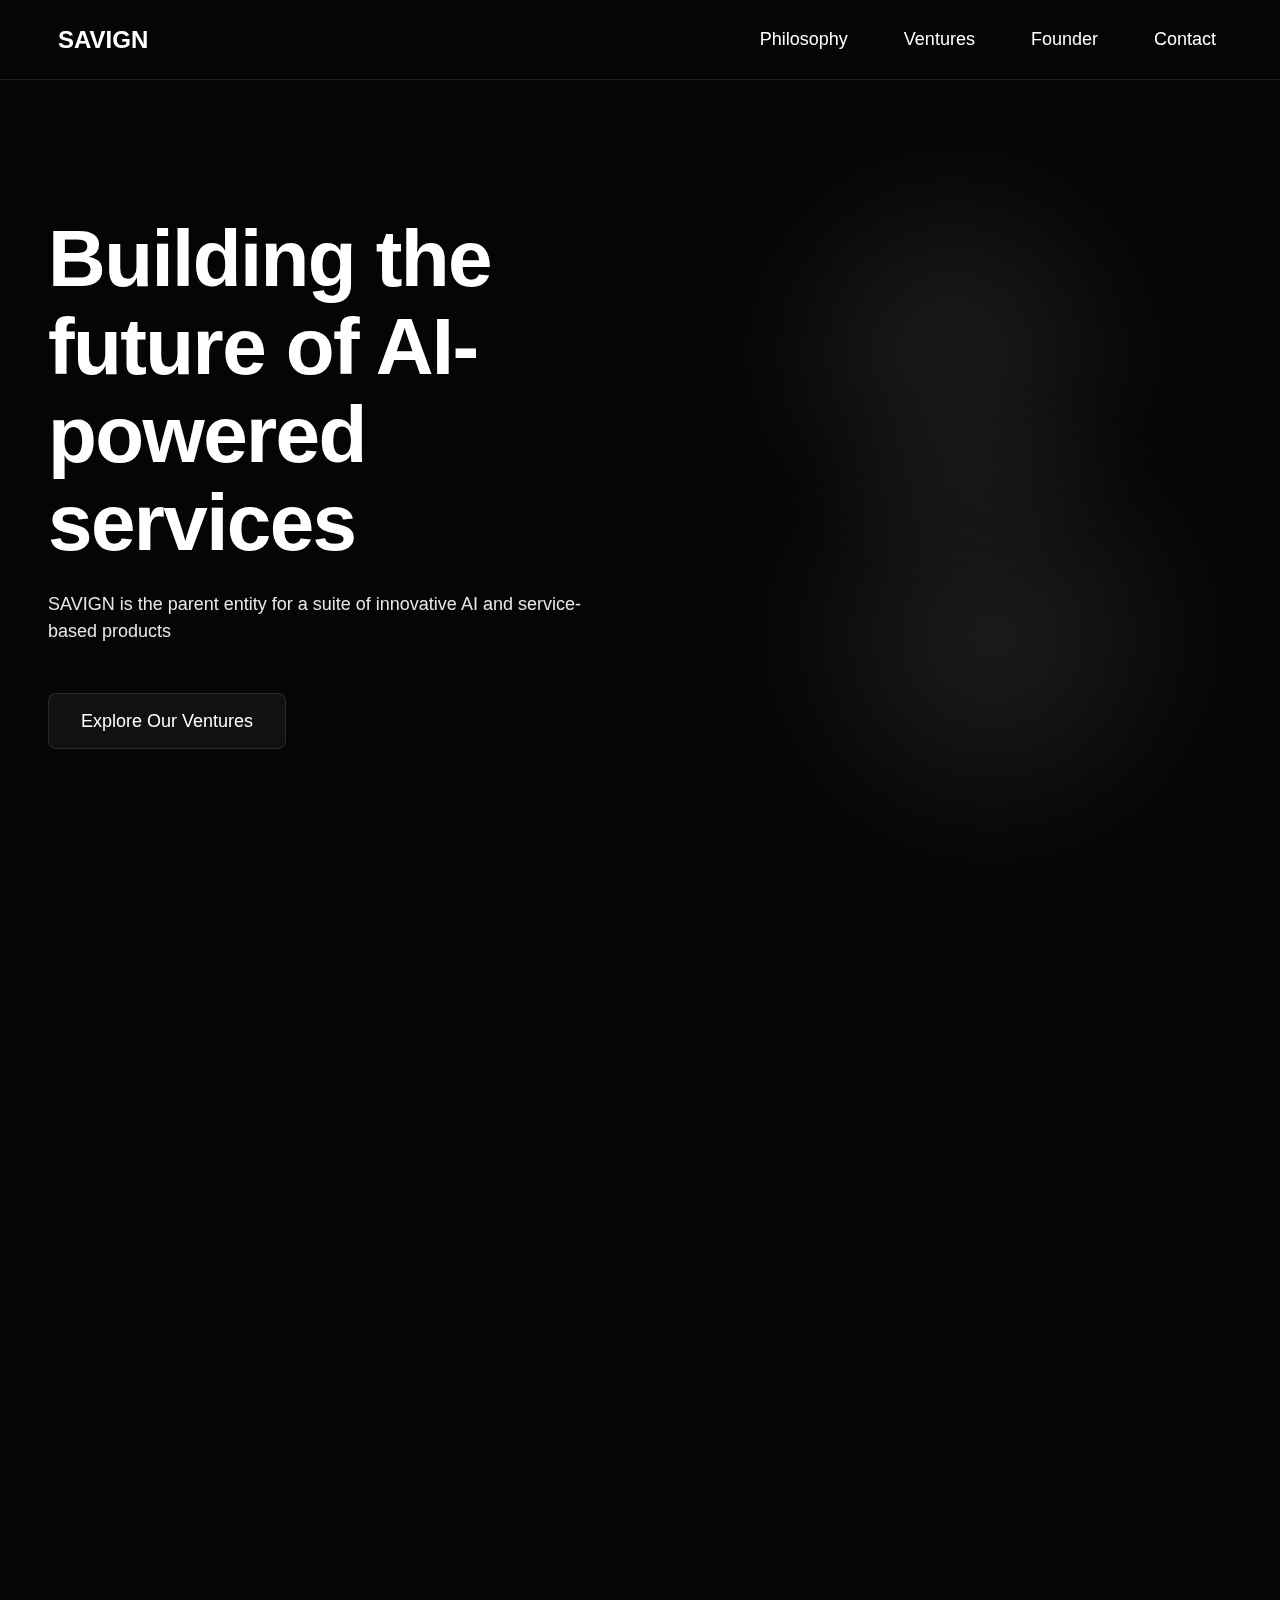
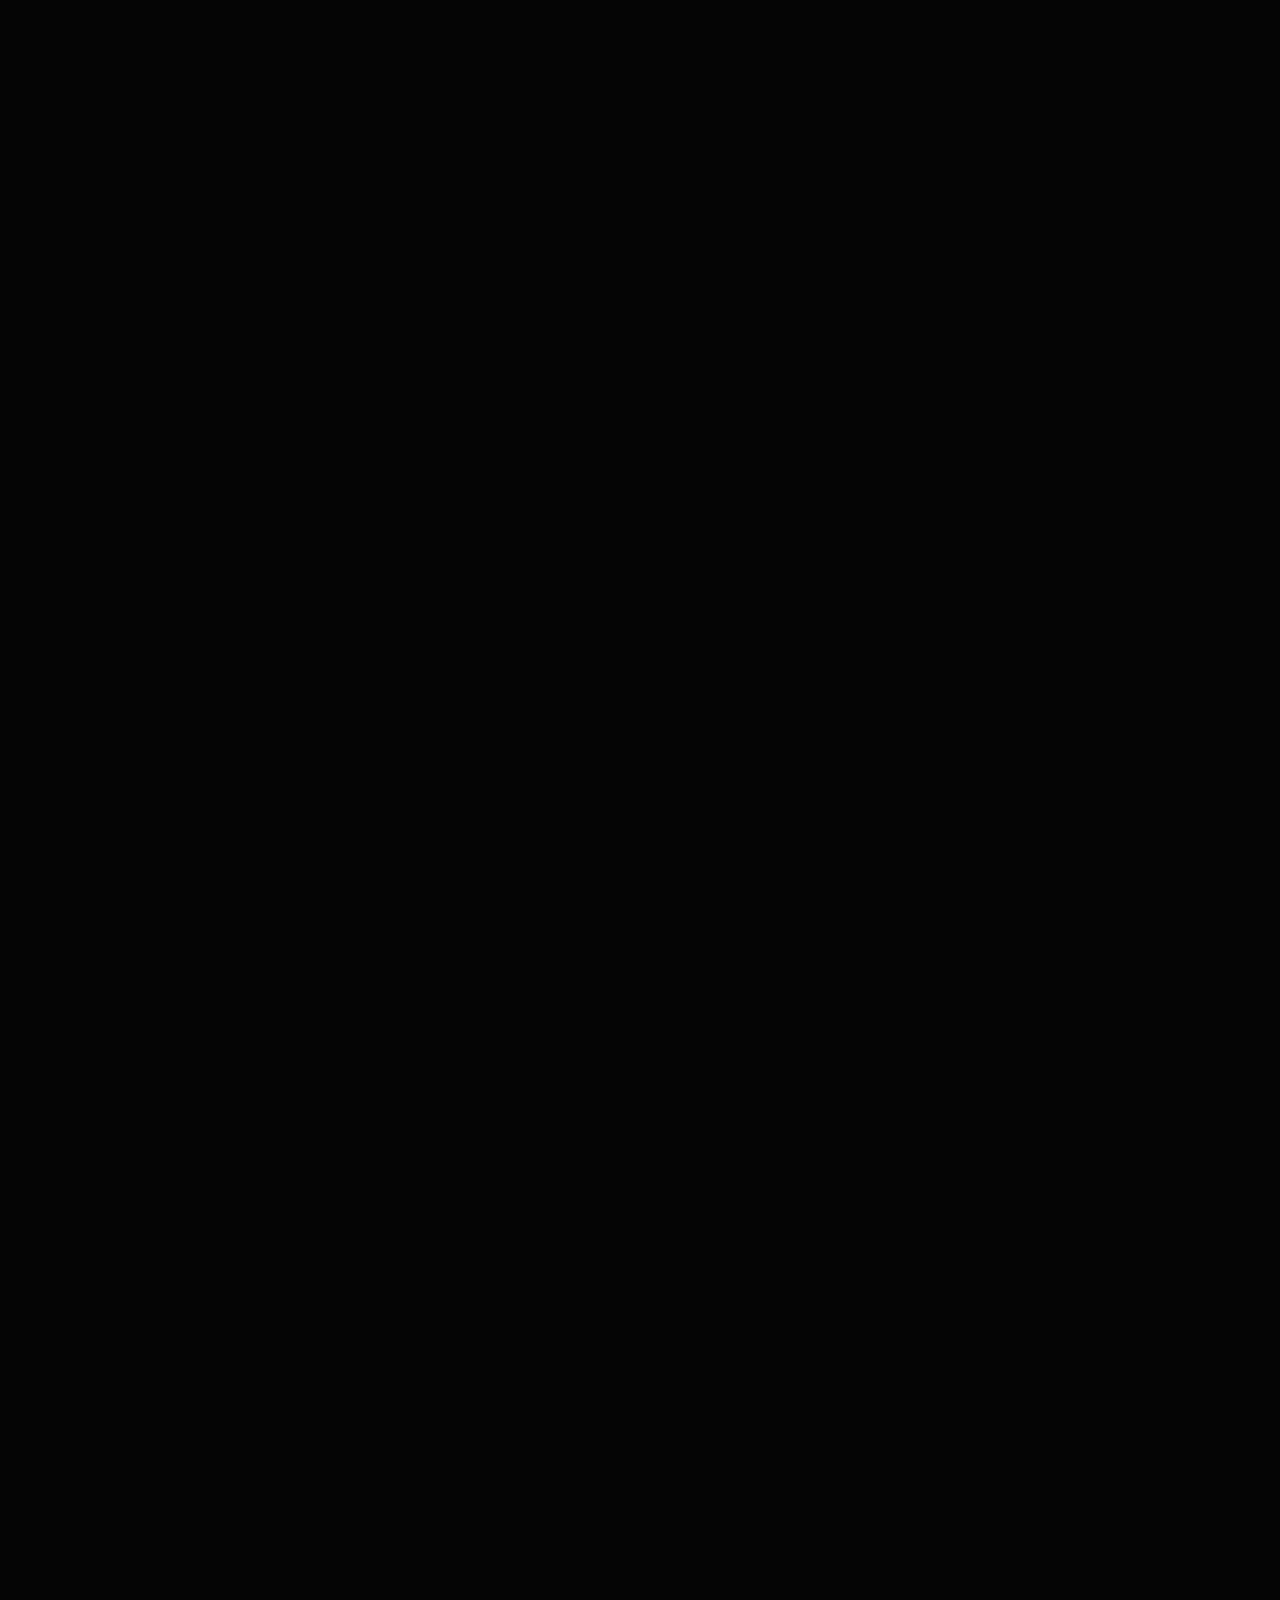
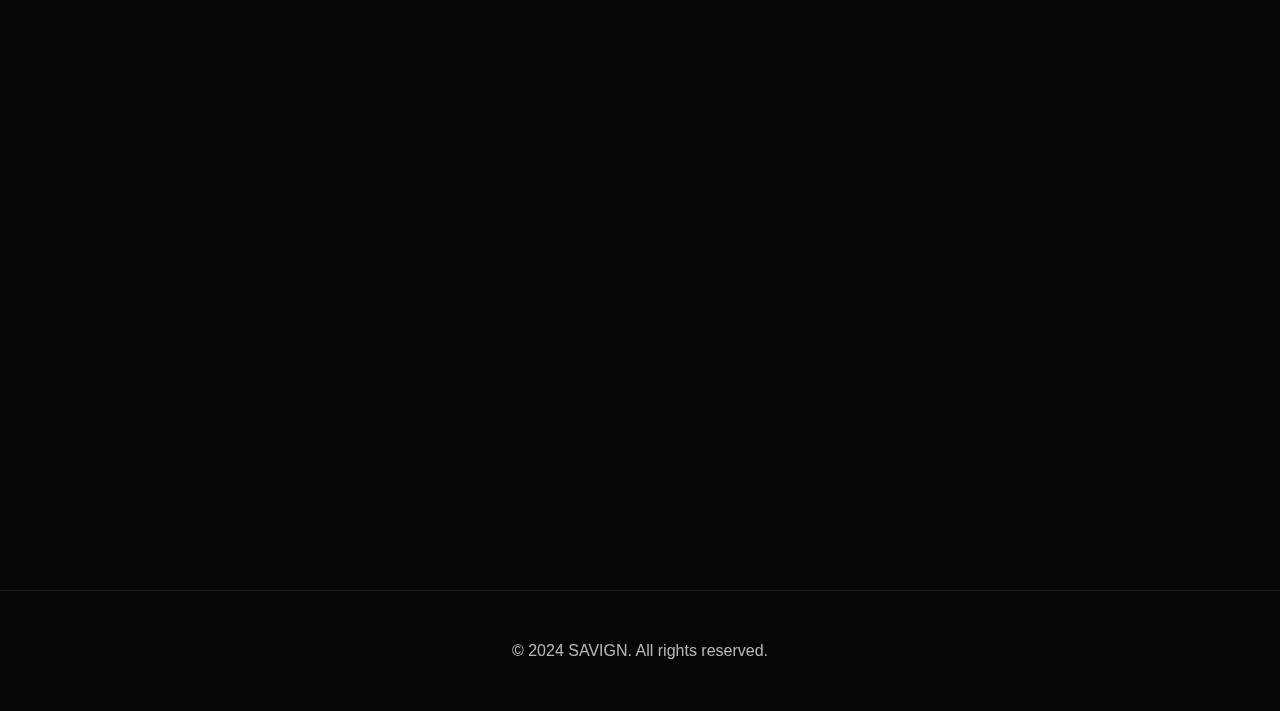
<file: index.html>
<!DOCTYPE html>
<html lang="en">
<head>
  <meta charset="UTF-8">
  <meta name="viewport" content="width=device-width, initial-scale=1.0">
  <meta name="description" content="SAVIGN - Building the future of AI-powered services">
  <meta name="theme-color" content="#050505">
  <title>SAVIGN - AI-Powered Services</title>
  
  <!-- Critical CSS inlined for performance -->
  <style>
    /* Critical CSS - Above the fold styles */
    /* Reset essentials */
    *,*::before,*::after{box-sizing:border-box;margin:0;padding:0}
    html{-webkit-font-smoothing:antialiased;-moz-osx-font-smoothing:grayscale}
    body{min-height:100vh;line-height:1.5;font-family:-apple-system,BlinkMacSystemFont,'Segoe UI','Roboto','Oxygen','Ubuntu','Cantarell',sans-serif;color:#fff;background-color:#050505}
    img,picture,video,canvas,svg{display:block;max-width:100%}
    a{text-decoration:none;color:inherit}
    button{background:none;border:none;cursor:pointer;font:inherit}
    
    /* Variables - Critical subset */
    :root{
      --color-background:#050505;
      --color-text:#fff;
      --color-glass-border:rgba(255,255,255,.1);
      --color-glass-background:rgba(255,255,255,.05);
      --space-md:1.5rem;
      --space-xl:3rem;
      --font-size-h1:clamp(2rem,5vw + 1rem,6rem);
      --font-size-body:clamp(1rem,.5vw + .875rem,1.125rem);
      --transition-fast:.2s ease;
      --transition-base:.3s ease;
      --z-header:100;
      --z-menu:1000;
      --blur-md:20px;
      --radius-sm:.5rem;
    }
    
    /* Header - Critical */
    .site-header{position:fixed;top:0;left:0;right:0;z-index:var(--z-header);background:rgba(5,5,5,.95);-webkit-backdrop-filter:blur(var(--blur-md));backdrop-filter:blur(var(--blur-md));border-bottom:1px solid var(--color-glass-border);height:4rem}
    @supports (backdrop-filter:blur(20px)) or (-webkit-backdrop-filter:blur(20px)){.site-header{background:rgba(5,5,5,.8)}}
    .header-container{max-width:1440px;height:100%;margin:0 auto;padding:0 var(--space-md);display:-webkit-box;display:-ms-flexbox;display:flex;-webkit-box-align:center;-ms-flex-align:center;align-items:center;-webkit-box-pack:justify;-ms-flex-pack:justify;justify-content:space-between}
    .logo{height:2rem;width:auto}
    .desktop-nav{display:none}
    .menu-toggle{display:-webkit-box;display:-ms-flexbox;display:flex;-webkit-box-align:center;-ms-flex-align:center;align-items:center;-webkit-box-pack:center;-ms-flex-pack:center;justify-content:center;width:2.75rem;height:2.75rem;padding:0;background:transparent;border:none;cursor:pointer}
    .menu-icon{position:relative;width:1.5rem;height:1.5rem;display:-webkit-box;display:-ms-flexbox;display:flex;-webkit-box-orient:vertical;-webkit-box-direction:normal;-ms-flex-direction:column;flex-direction:column;-webkit-box-pack:center;-ms-flex-pack:center;justify-content:center;gap:.375rem}
    .line{display:block;width:100%;height:2px;background-color:var(--color-text);-webkit-transition:-webkit-transform var(--transition-base);transition:-webkit-transform var(--transition-base);-o-transition:transform var(--transition-base);transition:transform var(--transition-base);transition:transform var(--transition-base),-webkit-transform var(--transition-base)}
    
    /* Hero - Critical */
    .hero{min-height:100vh;display:-webkit-box;display:-ms-flexbox;display:flex;-webkit-box-align:center;-ms-flex-align:center;align-items:center;-webkit-box-pack:center;-ms-flex-pack:center;justify-content:center;padding-top:4rem;position:relative;overflow:hidden}
    .hero-container{max-width:1440px;width:100%;padding:var(--space-xl) var(--space-md);display:-webkit-box;display:-ms-flexbox;display:flex;-webkit-box-orient:vertical;-webkit-box-direction:normal;-ms-flex-direction:column;flex-direction:column;-webkit-box-align:center;-ms-flex-align:center;align-items:center;text-align:center;gap:var(--space-xl)}
    .hero-headline{font-size:var(--font-size-h1);font-weight:700;line-height:1.1;margin-bottom:var(--space-md)}
    
    @media(min-width:1024px){
      .site-header{height:5rem}
      .logo{height:2.5rem}
      .desktop-nav{display:-webkit-box;display:-ms-flexbox;display:flex;gap:var(--space-md);-webkit-box-align:center;-ms-flex-align:center;align-items:center}
      .menu-toggle{display:none}
      .hero-container{-webkit-box-orient:horizontal;-webkit-box-direction:normal;-ms-flex-direction:row;flex-direction:row;text-align:left}
    }
  </style>
  
  <!-- Non-critical CSS loaded asynchronously -->
  <link rel="preload" href="./css/reset.css" as="style" onload="this.onload=null;this.rel='stylesheet'">
  <link rel="preload" href="./css/variables.css" as="style" onload="this.onload=null;this.rel='stylesheet'">
  <link rel="preload" href="./css/base.css" as="style" onload="this.onload=null;this.rel='stylesheet'">
  <link rel="preload" href="./css/layout.css" as="style" onload="this.onload=null;this.rel='stylesheet'">
  <link rel="preload" href="./css/components.css" as="style" onload="this.onload=null;this.rel='stylesheet'">
  <link rel="preload" href="./css/animations.css" as="style" onload="this.onload=null;this.rel='stylesheet'">
  <noscript>
    <link rel="stylesheet" href="./css/reset.css">
    <link rel="stylesheet" href="./css/variables.css">
    <link rel="stylesheet" href="./css/base.css">
    <link rel="stylesheet" href="./css/layout.css">
    <link rel="stylesheet" href="./css/components.css">
    <link rel="stylesheet" href="./css/animations.css">
  </noscript>
</head>
<body>
  <!-- Skip to main content link for keyboard navigation -->
  <a href="#main-content" class="skip-link">Skip to main content</a>
  
  <!-- Header / Navigation -->
  <header class="site-header" role="banner">
    <div class="header-container">
      <a href="#" class="logo-link" aria-label="SAVIGN Home">
        <!-- SVG logo doesn't need picture element or lazy loading (above fold, critical) -->
        <img src="./assets/logo.svg" alt="SAVIGN Logo" class="logo">
      </a>
      
      <!-- Desktop Navigation -->
      <nav class="desktop-nav" aria-label="Main navigation">
        <a href="#philosophy" class="nav-link">Philosophy</a>
        <a href="#ventures" class="nav-link">Ventures</a>
        <a href="#founder" class="nav-link">Founder</a>
        <a href="#contact" class="nav-link">Contact</a>
      </nav>
      
      <!-- Mobile Menu Toggle -->
      <button class="menu-toggle" aria-label="Open navigation menu" aria-expanded="false" aria-controls="mobile-menu">
        <span class="menu-icon">
          <span class="line line-1"></span>
          <span class="line line-2"></span>
        </span>
      </button>
    </div>
  </header>
  
  <!-- Mobile Menu Overlay -->
  <nav id="mobile-menu" class="menu-overlay" aria-hidden="true">
    <a href="#philosophy" class="menu-link">Philosophy</a>
    <a href="#ventures" class="menu-link">Ventures</a>
    <a href="#founder" class="menu-link">Founder</a>
    <a href="#contact" class="menu-link">Contact</a>
  </nav>
  
  <!-- Main Content -->
  <main id="main-content" role="main">
    <!-- Hero Section -->
    <section class="hero" id="hero" aria-labelledby="hero-heading">
      <div class="hero-container">
        <div class="hero-content">
          <h1 id="hero-heading" class="hero-headline">Building the future of AI-powered services</h1>
          <p class="hero-subheadline">SAVIGN is the parent entity for a suite of innovative AI and service-based products</p>
          <a href="#ventures" class="cta-button" aria-label="Explore our product ventures">Explore Our Ventures</a>
        </div>
        <div class="hero-visual">
          <div class="hero-animation"></div>
        </div>
      </div>
    </section>
    
    <!-- Philosophy Section -->
    <section class="section" id="philosophy" aria-labelledby="philosophy-heading">
      <div class="section-container reveal">
        <h2 id="philosophy-heading" class="section-title">Our Philosophy</h2>
        <p class="section-text">Content coming soon...</p>
      </div>
    </section>
    
    <!-- Product Ecosystem Section (Bento Grid) -->
    <section class="section ecosystem-section" id="ventures" aria-labelledby="ventures-heading">
      <div class="section-container">
        <h2 id="ventures-heading" class="section-title reveal">Product Ecosystem</h2>
        <div class="bento-grid reveal" role="list">
          <!-- Featured Product Card -->
          <article class="product-card card-featured" role="listitem">
            <div class="card-icon" aria-hidden="true">
              <svg width="48" height="48" viewBox="0 0 48 48" fill="none" xmlns="http://www.w3.org/2000/svg" role="img" aria-label="AI Platform icon">
                <title>AI Platform icon</title>
                <rect width="48" height="48" rx="8" fill="rgba(255,255,255,0.1)"/>
                <path d="M24 12L32 20L24 28L16 20L24 12Z" stroke="white" stroke-width="2" stroke-linecap="round" stroke-linejoin="round"/>
                <path d="M24 28L32 36L24 44L16 36L24 28Z" stroke="white" stroke-width="2" stroke-linecap="round" stroke-linejoin="round"/>
              </svg>
            </div>
            <h3 class="card-title">AI Platform</h3>
            <p class="card-description">Our flagship AI platform delivering cutting-edge machine learning solutions for enterprise clients.</p>
            <a href="#" class="card-link" aria-label="Learn more about AI Platform">Learn More →</a>
          </article>
          
          <!-- Medium Product Card -->
          <article class="product-card card-medium" role="listitem">
            <div class="card-icon" aria-hidden="true">
              <svg width="48" height="48" viewBox="0 0 48 48" fill="none" xmlns="http://www.w3.org/2000/svg" role="img" aria-label="Automation Suite icon">
                <title>Automation Suite icon</title>
                <rect width="48" height="48" rx="8" fill="rgba(255,255,255,0.1)"/>
                <circle cx="24" cy="24" r="10" stroke="white" stroke-width="2"/>
                <path d="M24 14V24L30 27" stroke="white" stroke-width="2" stroke-linecap="round"/>
              </svg>
            </div>
            <h3 class="card-title">Automation Suite</h3>
            <p class="card-description">Streamline your workflows with intelligent automation tools.</p>
            <a href="#" class="card-link" aria-label="Learn more about Automation Suite">Learn More →</a>
          </article>
          
          <!-- Medium Product Card -->
          <article class="product-card card-medium" role="listitem">
            <div class="card-icon" aria-hidden="true">
              <svg width="48" height="48" viewBox="0 0 48 48" fill="none" xmlns="http://www.w3.org/2000/svg" role="img" aria-label="Analytics Engine icon">
                <title>Analytics Engine icon</title>
                <rect width="48" height="48" rx="8" fill="rgba(255,255,255,0.1)"/>
                <path d="M12 24H36M24 12V36" stroke="white" stroke-width="2" stroke-linecap="round"/>
                <circle cx="24" cy="24" r="8" stroke="white" stroke-width="2"/>
              </svg>
            </div>
            <h3 class="card-title">Analytics Engine</h3>
            <p class="card-description">Real-time data analytics and insights for informed decision-making.</p>
            <a href="#" class="card-link" aria-label="Learn more about Analytics Engine">Learn More →</a>
          </article>
          
          <!-- Small Product Card -->
          <article class="product-card card-small" role="listitem">
            <div class="card-icon" aria-hidden="true">
              <svg width="48" height="48" viewBox="0 0 48 48" fill="none" xmlns="http://www.w3.org/2000/svg" role="img" aria-label="Cloud Services icon">
                <title>Cloud Services icon</title>
                <rect width="48" height="48" rx="8" fill="rgba(255,255,255,0.1)"/>
                <path d="M16 20L24 12L32 20M16 28L24 36L32 28" stroke="white" stroke-width="2" stroke-linecap="round" stroke-linejoin="round"/>
              </svg>
            </div>
            <h3 class="card-title">Cloud Services</h3>
            <p class="card-description">Scalable cloud infrastructure solutions.</p>
            <a href="#" class="card-link" aria-label="Learn more about Cloud Services">Learn More →</a>
          </article>
          
          <!-- Small Product Card -->
          <article class="product-card card-small" role="listitem">
            <div class="card-icon" aria-hidden="true">
              <svg width="48" height="48" viewBox="0 0 48 48" fill="none" xmlns="http://www.w3.org/2000/svg" role="img" aria-label="API Gateway icon">
                <title>API Gateway icon</title>
                <rect width="48" height="48" rx="8" fill="rgba(255,255,255,0.1)"/>
                <rect x="14" y="14" width="20" height="20" rx="2" stroke="white" stroke-width="2"/>
                <path d="M20 14V34M28 14V34M14 20H34M14 28H34" stroke="white" stroke-width="2"/>
              </svg>
            </div>
            <h3 class="card-title">API Gateway</h3>
            <p class="card-description">Secure and efficient API management.</p>
            <a href="#" class="card-link" aria-label="Learn more about API Gateway">Learn More →</a>
          </article>
          
          <!-- Small Product Card -->
          <article class="product-card card-small" role="listitem">
            <div class="card-icon" aria-hidden="true">
              <svg width="48" height="48" viewBox="0 0 48 48" fill="none" xmlns="http://www.w3.org/2000/svg" role="img" aria-label="Integration Hub icon">
                <title>Integration Hub icon</title>
                <rect width="48" height="48" rx="8" fill="rgba(255,255,255,0.1)"/>
                <path d="M24 16L28 20L24 24L20 20L24 16Z" stroke="white" stroke-width="2" stroke-linejoin="round"/>
                <path d="M16 24L20 28L16 32L12 28L16 24Z" stroke="white" stroke-width="2" stroke-linejoin="round"/>
                <path d="M32 24L36 28L32 32L28 28L32 24Z" stroke="white" stroke-width="2" stroke-linejoin="round"/>
              </svg>
            </div>
            <h3 class="card-title">Integration Hub</h3>
            <p class="card-description">Connect all your tools seamlessly.</p>
            <a href="#" class="card-link" aria-label="Learn more about Integration Hub">Learn More →</a>
          </article>
          
          <!-- Large Product Card -->
          <article class="product-card card-large" role="listitem">
            <div class="card-icon" aria-hidden="true">
              <svg width="48" height="48" viewBox="0 0 48 48" fill="none" xmlns="http://www.w3.org/2000/svg" role="img" aria-label="Security Platform icon">
                <title>Security Platform icon</title>
                <rect width="48" height="48" rx="8" fill="rgba(255,255,255,0.1)"/>
                <path d="M12 18L24 12L36 18V30L24 36L12 30V18Z" stroke="white" stroke-width="2" stroke-linejoin="round"/>
                <path d="M12 18L24 24M24 24L36 18M24 24V36" stroke="white" stroke-width="2" stroke-linecap="round"/>
              </svg>
            </div>
            <h3 class="card-title">Security Platform</h3>
            <p class="card-description">Enterprise-grade security solutions with advanced threat detection and real-time monitoring capabilities.</p>
            <a href="#" class="card-link" aria-label="Learn more about Security Platform">Learn More →</a>
          </article>
        </div>
      </div>
    </section>
    
    <!-- Founder Section -->
    <section class="section" id="founder" aria-labelledby="founder-heading">
      <div class="section-container reveal">
        <h2 id="founder-heading" class="section-title">Founder</h2>
        <p class="section-text">Content coming soon...</p>
      </div>
    </section>
    
    <!-- Contact Section -->
    <section class="section" id="contact" aria-labelledby="contact-heading">
      <div class="section-container reveal">
        <h2 id="contact-heading" class="section-title">Contact</h2>
        <p class="section-text">Content coming soon...</p>
      </div>
    </section>
  </main>
  
  <!-- Footer -->
  <footer class="site-footer" role="contentinfo">
    <div class="footer-container">
      <p>&copy; 2024 SAVIGN. All rights reserved.</p>
    </div>
  </footer>
  
  <!--
    IMAGE OPTIMIZATION PATTERN:
    For future images, use this pattern for optimal performance:
    
    Above-the-fold images (no lazy loading):
    <picture>
      <source srcset="./assets/images/image.webp" type="image/webp">
      <source srcset="./assets/images/image.jpg" type="image/jpeg">
      <img src="./assets/images/image.jpg" alt="Description" width="800" height="600">
    </picture>
    
    Below-the-fold images (with lazy loading):
    <picture>
      <source srcset="./assets/images/image.webp" type="image/webp">
      <source srcset="./assets/images/image.jpg" type="image/jpeg">
      <img src="./assets/images/image.jpg" alt="Description" width="800" height="600" loading="lazy">
    </picture>
    
    Responsive images with multiple sizes:
    <picture>
      <source srcset="./assets/images/image-small.webp 400w,
                      ./assets/images/image-medium.webp 800w,
                      ./assets/images/image-large.webp 1200w"
              type="image/webp"
              sizes="(max-width: 768px) 100vw, (max-width: 1024px) 50vw, 800px">
      <source srcset="./assets/images/image-small.jpg 400w,
                      ./assets/images/image-medium.jpg 800w,
                      ./assets/images/image-large.jpg 1200w"
              type="image/jpeg"
              sizes="(max-width: 768px) 100vw, (max-width: 1024px) 50vw, 800px">
      <img src="./assets/images/image-medium.jpg" alt="Description" width="800" height="600" loading="lazy">
    </picture>
  -->
  
  <!-- JavaScript - Deferred for performance (see task 7.3) -->
  <script src="./js/menu.js" defer></script>
  <script src="./js/scroll-reveal.js" defer></script>
  <script src="./js/touch-handler.js" defer></script>
  <script src="./js/main.js" defer></script>
</body>
</html>
</file>
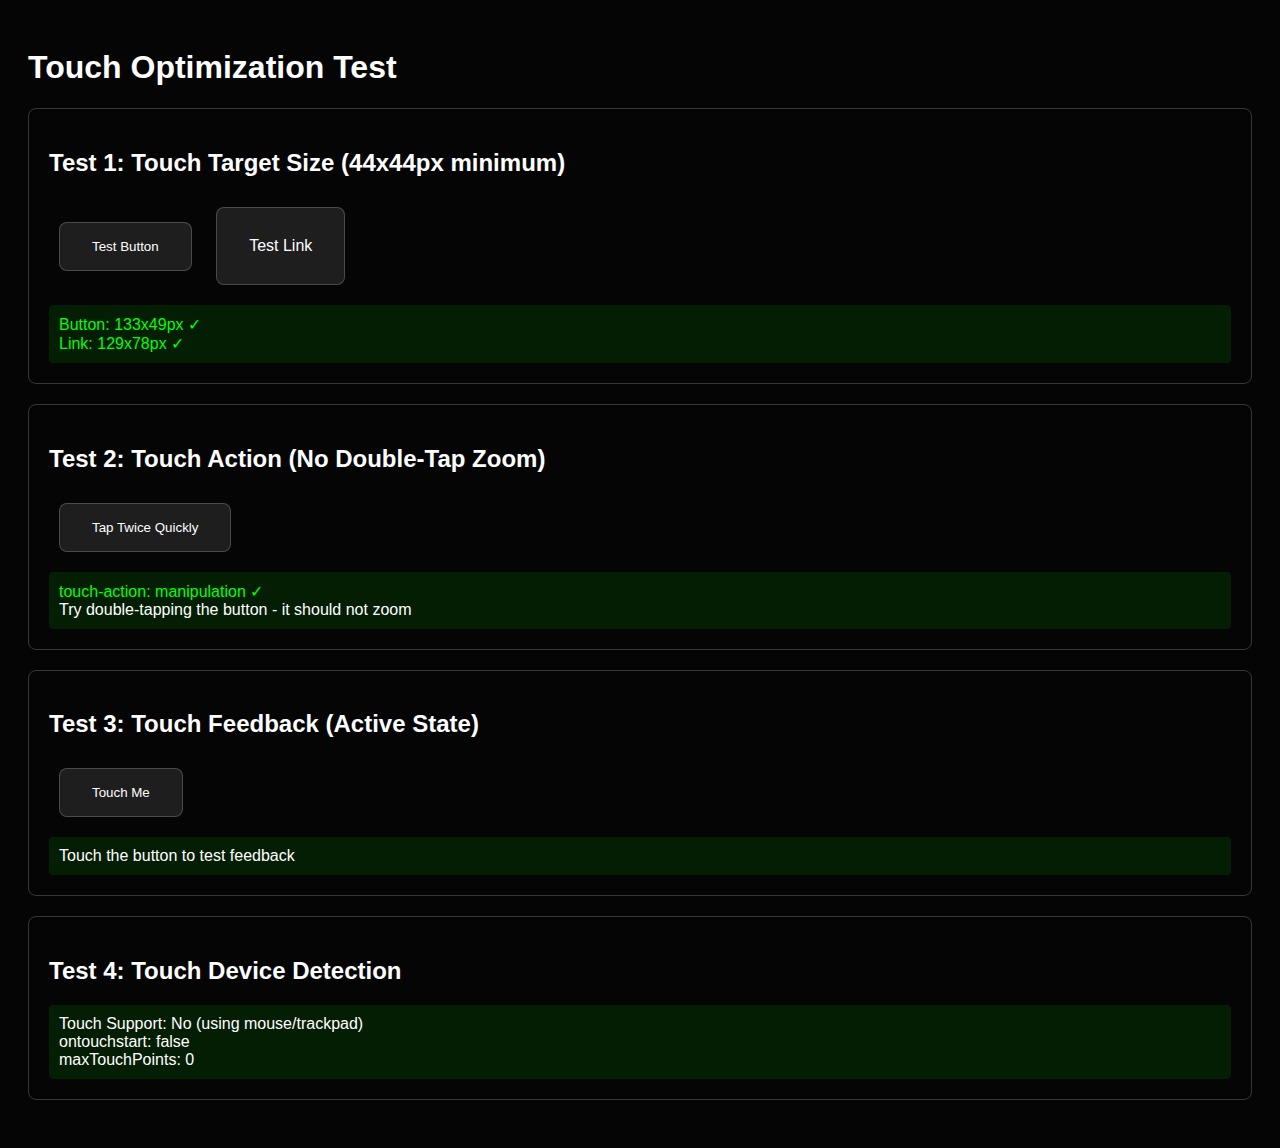
<file: test-touch.html>
<!DOCTYPE html>
<html lang="en">
<head>
  <meta charset="UTF-8">
  <meta name="viewport" content="width=device-width, initial-scale=1.0">
  <title>Touch Optimization Test</title>
  <style>
    body {
      font-family: sans-serif;
      padding: 20px;
      background: #050505;
      color: white;
    }
    .test-section {
      margin: 20px 0;
      padding: 20px;
      border: 1px solid rgba(255,255,255,0.2);
      border-radius: 8px;
    }
    .test-button {
      display: inline-flex;
      align-items: center;
      justify-content: center;
      padding: 1rem 2rem;
      background: rgba(255,255,255,0.1);
      border: 1px solid rgba(255,255,255,0.2);
      border-radius: 8px;
      color: white;
      text-decoration: none;
      margin: 10px;
      touch-action: manipulation;
      min-width: 44px;
      min-height: 44px;
    }
    .test-button:active {
      transform: scale(0.98);
      background: rgba(255,255,255,0.15);
    }
    .touch-active {
      opacity: 0.7 !important;
    }
    .result {
      margin-top: 10px;
      padding: 10px;
      background: rgba(0,255,0,0.1);
      border-radius: 4px;
    }
    .pass { color: #0f0; }
    .fail { color: #f00; }
  </style>
</head>
<body>
  <h1>Touch Optimization Test</h1>
  
  <div class="test-section">
    <h2>Test 1: Touch Target Size (44x44px minimum)</h2>
    <button class="test-button" id="test-btn-1">Test Button</button>
    <a href="#" class="test-button" id="test-link-1">Test Link</a>
    <div id="result-1" class="result"></div>
  </div>
  
  <div class="test-section">
    <h2>Test 2: Touch Action (No Double-Tap Zoom)</h2>
    <button class="test-button" id="test-btn-2">Tap Twice Quickly</button>
    <div id="result-2" class="result"></div>
  </div>
  
  <div class="test-section">
    <h2>Test 3: Touch Feedback (Active State)</h2>
    <button class="test-button" id="test-btn-3">Touch Me</button>
    <div id="result-3" class="result"></div>
  </div>
  
  <div class="test-section">
    <h2>Test 4: Touch Device Detection</h2>
    <div id="result-4" class="result"></div>
  </div>
  
  <script>
    // Test 1: Check touch target sizes
    function testTouchTargetSize() {
      const btn = document.getElementById('test-btn-1');
      const link = document.getElementById('test-link-1');
      const result = document.getElementById('result-1');
      
      const btnRect = btn.getBoundingClientRect();
      const linkRect = link.getBoundingClientRect();
      
      const btnPass = btnRect.width >= 44 && btnRect.height >= 44;
      const linkPass = linkRect.width >= 44 && linkRect.height >= 44;
      
      result.innerHTML = `
        <div class="${btnPass ? 'pass' : 'fail'}">
          Button: ${btnRect.width.toFixed(0)}x${btnRect.height.toFixed(0)}px ${btnPass ? '✓' : '✗'}
        </div>
        <div class="${linkPass ? 'pass' : 'fail'}">
          Link: ${linkRect.width.toFixed(0)}x${linkRect.height.toFixed(0)}px ${linkPass ? '✓' : '✗'}
        </div>
      `;
    }
    
    // Test 2: Check touch-action property
    function testTouchAction() {
      const btn = document.getElementById('test-btn-2');
      const result = document.getElementById('result-2');
      
      const style = window.getComputedStyle(btn);
      const touchAction = style.touchAction || style.msTouchAction;
      
      const pass = touchAction === 'manipulation';
      
      result.innerHTML = `
        <div class="${pass ? 'pass' : 'fail'}">
          touch-action: ${touchAction} ${pass ? '✓' : '✗'}
        </div>
        <div>Try double-tapping the button - it should not zoom</div>
      `;
    }
    
    // Test 3: Touch feedback
    function testTouchFeedback() {
      const btn = document.getElementById('test-btn-3');
      const result = document.getElementById('result-3');
      
      let touchStarted = false;
      let touchEnded = false;
      
      btn.addEventListener('touchstart', () => {
        touchStarted = true;
        btn.classList.add('touch-active');
        updateResult();
      }, { passive: true });
      
      btn.addEventListener('touchend', () => {
        touchEnded = true;
        btn.classList.remove('touch-active');
        updateResult();
      }, { passive: true });
      
      function updateResult() {
        result.innerHTML = `
          <div class="${touchStarted ? 'pass' : ''}">
            Touch Start: ${touchStarted ? '✓' : 'Waiting...'}
          </div>
          <div class="${touchEnded ? 'pass' : ''}">
            Touch End: ${touchEnded ? '✓' : 'Waiting...'}
          </div>
        `;
      }
      
      result.innerHTML = '<div>Touch the button to test feedback</div>';
    }
    
    // Test 4: Touch device detection
    function testTouchDetection() {
      const result = document.getElementById('result-4');
      
      const hasTouch = 'ontouchstart' in window ||
                       navigator.maxTouchPoints > 0 ||
                       navigator.msMaxTouchPoints > 0;
      
      result.innerHTML = `
        <div class="${hasTouch ? 'pass' : ''}">
          Touch Support: ${hasTouch ? 'Yes ✓' : 'No (using mouse/trackpad)'}
        </div>
        <div>ontouchstart: ${'ontouchstart' in window}</div>
        <div>maxTouchPoints: ${navigator.maxTouchPoints}</div>
      `;
    }
    
    // Run tests
    window.addEventListener('load', () => {
      testTouchTargetSize();
      testTouchAction();
      testTouchFeedback();
      testTouchDetection();
    });
  </script>
</body>
</html>
</file>
<file: css/variables.css>
/* CSS Custom Properties - Design Tokens */
:root {
  /* Colors */
  --color-background: #050505;
  --color-text: #FFFFFF;
  --color-accent: #FFFFFF;
  --color-glass-border: rgba(255, 255, 255, 0.1);
  --color-glass-background: rgba(255, 255, 255, 0.05);
  
  /* Spacing Scale */
  --space-xs: 0.5rem;    /* 8px */
  --space-sm: 1rem;      /* 16px */
  --space-md: 1.5rem;    /* 24px */
  --space-lg: 2rem;      /* 32px */
  --space-xl: 3rem;      /* 48px */
  --space-2xl: 4rem;     /* 64px */
  --space-3xl: 6rem;     /* 96px */
  
  /* Breakpoints */
  --breakpoint-tablet: 768px;
  --breakpoint-desktop: 1024px;
  --breakpoint-wide: 1440px;
  
  /* Typography Scale */
  --font-size-h1: clamp(2rem, 5vw + 1rem, 6rem);
  --font-size-h2: clamp(1.75rem, 4vw + 0.5rem, 4rem);
  --font-size-h3: clamp(1.5rem, 3vw + 0.5rem, 3rem);
  --font-size-body: clamp(1rem, 0.5vw + 0.875rem, 1.125rem);
  --font-size-small: clamp(0.875rem, 0.5vw + 0.75rem, 1rem);
  
  /* Line Heights */
  --line-height-tight: 1.1;
  --line-height-normal: 1.5;
  --line-height-relaxed: 1.75;
  
  /* Letter Spacing */
  --letter-spacing-tight: -0.02em;
  --letter-spacing-normal: 0;
  --letter-spacing-wide: 0.05em;
  
  /* Font Weights */
  --font-weight-normal: 400;
  --font-weight-medium: 500;
  --font-weight-bold: 700;
  
  /* Transitions */
  --transition-fast: 0.2s ease;
  --transition-base: 0.3s ease;
  --transition-slow: 0.6s ease;
  
  /* Z-index Scale */
  --z-base: 1;
  --z-header: 100;
  --z-menu: 1000;
  --z-modal: 2000;
  
  /* Border Radius */
  --radius-sm: 0.5rem;
  --radius-md: 1rem;
  --radius-lg: 1.5rem;
  
  /* Shadows */
  --shadow-sm: 0 2px 8px rgba(0, 0, 0, 0.1);
  --shadow-md: 0 4px 16px rgba(0, 0, 0, 0.2);
  --shadow-lg: 0 8px 32px rgba(0, 0, 0, 0.3);
  
  /* Blur Values */
  --blur-sm: 10px;
  --blur-md: 20px;
  --blur-lg: 40px;
  
  /* Container Widths */
  --container-sm: 640px;
  --container-md: 768px;
  --container-lg: 1024px;
  --container-xl: 1280px;
  --container-2xl: 1440px;
}
</file>
<file: css/base.css>
/* Base Styles and Typography */
body {
  font-family: -apple-system, BlinkMacSystemFont, 'Segoe UI', 'Roboto', 'Oxygen', 'Ubuntu', 'Cantarell', sans-serif;
  font-size: var(--font-size-body);
  line-height: var(--line-height-normal);
  color: var(--color-text);
  background-color: var(--color-background);
  font-weight: var(--font-weight-normal);
}

/* Typography */
h1, h2, h3, h4, h5, h6 {
  font-weight: var(--font-weight-bold);
  line-height: var(--line-height-tight);
  letter-spacing: var(--letter-spacing-tight);
}

h1 {
  font-size: var(--font-size-h1);
}

h2 {
  font-size: var(--font-size-h2);
}

h3 {
  font-size: var(--font-size-h3);
}

p {
  font-size: var(--font-size-body);
  line-height: var(--line-height-normal);
}

/* Mobile Typography Adjustments */
@media (max-width: 1023px) {
  h1, h2, h3, h4, h5, h6 {
    line-height: var(--line-height-normal);
  }
}

/* Desktop Typography Adjustments */
@media (min-width: 1024px) {
  h1, h2, h3, h4, h5, h6 {
    letter-spacing: var(--letter-spacing-tight);
  }
}

/* Links */
a {
  color: var(--color-text);
  -webkit-transition: opacity var(--transition-fast);
  -o-transition: opacity var(--transition-fast);
  transition: opacity var(--transition-fast);
}

a:hover {
  opacity: 0.8;
}

a:focus {
  outline: 2px solid var(--color-accent);
  outline-offset: 4px;
}

a:focus-visible {
  outline: 3px solid var(--color-accent);
  outline-offset: 4px;
}

a:focus:not(:focus-visible) {
  outline: none;
}

/* Buttons */
button {
  font-family: inherit;
  cursor: pointer;
  -webkit-transition: -webkit-transform var(--transition-fast), opacity var(--transition-fast);
  transition: -webkit-transform var(--transition-fast), opacity var(--transition-fast);
  -o-transition: transform var(--transition-fast), opacity var(--transition-fast);
  transition: transform var(--transition-fast), opacity var(--transition-fast);
  transition: transform var(--transition-fast), opacity var(--transition-fast), -webkit-transform var(--transition-fast);
}

button:hover {
  opacity: 0.9;
}

button:active {
  -webkit-transform: scale(0.98);
  -ms-transform: scale(0.98);
  transform: scale(0.98);
}

button:focus {
  outline: 2px solid var(--color-accent);
  outline-offset: 4px;
}

button:focus-visible {
  outline: 3px solid var(--color-accent);
  outline-offset: 4px;
}

button:focus:not(:focus-visible) {
  outline: none;
}

/* Utility Classes */
.visually-hidden {
  position: absolute;
  width: 1px;
  height: 1px;
  padding: 0;
  margin: -1px;
  overflow: hidden;
  clip: rect(0, 0, 0, 0);
  white-space: nowrap;
  border-width: 0;
}

/* Enhanced focus indicators for better keyboard navigation visibility */
*:focus-visible {
  outline: 3px solid var(--color-accent);
  outline-offset: 4px;
}

/* Ensure focus is visible on all interactive elements */
a:focus-visible,
button:focus-visible,
input:focus-visible,
textarea:focus-visible,
select:focus-visible {
  outline: 3px solid var(--color-accent);
  outline-offset: 4px;
}

/* Skip to main content link - for keyboard navigation accessibility */
.skip-link {
  position: absolute;
  top: -100px;
  left: 0;
  z-index: 10000;
  padding: 1rem 1.5rem;
  background-color: var(--color-text);
  color: var(--color-background);
  font-weight: var(--font-weight-bold);
  text-decoration: none;
  -webkit-border-radius: 0 0 var(--radius-sm) 0;
  border-radius: 0 0 var(--radius-sm) 0;
  -webkit-transition: top var(--transition-fast);
  -o-transition: top var(--transition-fast);
  transition: top var(--transition-fast);
}

.skip-link:focus {
  top: 0;
  outline: 3px solid var(--color-accent);
  outline-offset: 2px;
}

.text-center {
  text-align: center;
}

.text-left {
  text-align: left;
}

.text-right {
  text-align: right;
}
</file>
<file: css/layout.css>
/* Layout Utilities and Grid Systems */

/* Container */
.container {
  width: 100%;
  max-width: var(--container-2xl);
  margin-left: auto;
  margin-right: auto;
  padding-left: var(--space-md);
  padding-right: var(--space-md);
}

@media (min-width: 768px) {
  .container {
    padding-left: var(--space-lg);
    padding-right: var(--space-lg);
  }
}

@media (min-width: 1024px) {
  .container {
    padding-left: var(--space-xl);
    padding-right: var(--space-xl);
  }
}

/* Section Spacing */
.section {
  padding-top: var(--space-3xl);
  padding-bottom: var(--space-3xl);
}

@media (max-width: 767px) {
  .section {
    padding-top: var(--space-2xl);
    padding-bottom: var(--space-2xl);
  }
}

.section-container {
  max-width: var(--container-2xl);
  margin-left: auto;
  margin-right: auto;
  padding-left: var(--space-md);
  padding-right: var(--space-md);
}

@media (min-width: 768px) {
  .section-container {
    padding-left: var(--space-lg);
    padding-right: var(--space-lg);
  }
}

@media (min-width: 1024px) {
  .section-container {
    padding-left: var(--space-xl);
    padding-right: var(--space-xl);
  }
}

.section-title {
  margin-bottom: var(--space-xl);
  text-align: center;
}

.section-text {
  max-width: 65ch;
  margin-left: auto;
  margin-right: auto;
}

/* Flexbox Utilities */
.flex {
  display: -webkit-box;
  display: -ms-flexbox;
  display: flex;
}

.flex-col {
  -webkit-box-orient: vertical;
  -webkit-box-direction: normal;
  -ms-flex-direction: column;
  flex-direction: column;
}

.flex-row {
  -webkit-box-orient: horizontal;
  -webkit-box-direction: normal;
  -ms-flex-direction: row;
  flex-direction: row;
}

.items-center {
  -webkit-box-align: center;
  -ms-flex-align: center;
  align-items: center;
}

.justify-center {
  -webkit-box-pack: center;
  -ms-flex-pack: center;
  justify-content: center;
}

.justify-between {
  -webkit-box-pack: justify;
  -ms-flex-pack: justify;
  justify-content: space-between;
}

/* Grid Utilities */
.grid {
  display: -ms-grid;
  display: grid;
}

.grid-cols-1 {
  -ms-grid-columns: 1fr;
  grid-template-columns: repeat(1, 1fr);
}

@media (min-width: 768px) {
  .grid-cols-2 {
    -ms-grid-columns: (1fr)[2];
    grid-template-columns: repeat(2, 1fr);
  }
}

@media (min-width: 1024px) {
  .grid-cols-3 {
    -ms-grid-columns: (1fr)[3];
    grid-template-columns: repeat(3, 1fr);
  }
  
  .grid-cols-4 {
    -ms-grid-columns: (1fr)[4];
    grid-template-columns: repeat(4, 1fr);
  }
}

/* Spacing Utilities */
.gap-sm {
  gap: var(--space-sm);
}

.gap-md {
  gap: var(--space-md);
}

.gap-lg {
  gap: var(--space-lg);
}

.gap-xl {
  gap: var(--space-xl);
}
</file>
<file: css/components.css>
/* Component Styles */

/* Header */
.site-header {
  position: fixed;
  top: 0;
  left: 0;
  right: 0;
  z-index: var(--z-header);
  background: rgba(5, 5, 5, 0.8);
  /* Fallback for browsers without backdrop-filter support */
  background: rgba(5, 5, 5, 0.95);
  -webkit-backdrop-filter: blur(var(--blur-md));
  backdrop-filter: blur(var(--blur-md));
  border-bottom: 1px solid var(--color-glass-border);
  height: 4rem;
}

/* Enhanced backdrop-filter support with @supports */
@supports (backdrop-filter: blur(20px)) or (-webkit-backdrop-filter: blur(20px)) {
  .site-header {
    background: rgba(5, 5, 5, 0.8);
  }
}

@media (min-width: 1024px) {
  .site-header {
    height: 5rem;
  }
}

.header-container {
  max-width: var(--container-2xl);
  height: 100%;
  margin: 0 auto;
  padding: 0 var(--space-md);
  display: -webkit-box;
  display: -ms-flexbox;
  display: flex;
  -webkit-box-align: center;
  -ms-flex-align: center;
  align-items: center;
  -webkit-box-pack: justify;
  -ms-flex-pack: justify;
  justify-content: space-between;
}

@media (min-width: 1024px) {
  .header-container {
    padding: 0 var(--space-xl);
  }
}

/* Logo */
.logo-link {
  display: -webkit-box;
  display: -ms-flexbox;
  display: flex;
  -webkit-box-align: center;
  -ms-flex-align: center;
  align-items: center;
  border-radius: var(--radius-sm);
}

.logo-link:focus-visible {
  outline: 3px solid var(--color-accent);
  outline-offset: 4px;
}

.logo {
  height: 2rem;
  width: auto;
}

@media (min-width: 1024px) {
  .logo {
    height: 2.5rem;
  }
}

/* Desktop Navigation */
.desktop-nav {
  display: none;
}

@media (min-width: 1024px) {
  .desktop-nav {
    display: -webkit-box;
    display: -ms-flexbox;
    display: flex;
    gap: var(--space-md);
    -webkit-box-align: center;
    -ms-flex-align: center;
    align-items: center;
  }
}

.nav-link {
  padding: var(--space-xs) var(--space-sm);
  font-size: var(--font-size-body);
  font-weight: var(--font-weight-medium);
  transition: opacity var(--transition-fast);
  border-radius: var(--radius-sm);
}

.nav-link:hover {
  opacity: 0.7;
}

.nav-link:focus-visible {
  outline: 3px solid var(--color-accent);
  outline-offset: 2px;
}

/* Mobile Menu Toggle */
.menu-toggle {
  display: -webkit-box;
  display: -ms-flexbox;
  display: flex;
  -webkit-box-align: center;
  -ms-flex-align: center;
  align-items: center;
  -webkit-box-pack: center;
  -ms-flex-pack: center;
  justify-content: center;
  width: 2.75rem;
  height: 2.75rem;
  padding: 0;
  background: transparent;
  border: none;
  cursor: pointer;
  border-radius: var(--radius-sm);
}

.menu-toggle:focus-visible {
  outline: 3px solid var(--color-accent);
  outline-offset: 4px;
}

@media (min-width: 1024px) {
  .menu-toggle {
    display: none;
  }
}

.menu-icon {
  position: relative;
  width: 1.5rem;
  height: 1.5rem;
  display: -webkit-box;
  display: -ms-flexbox;
  display: flex;
  -webkit-box-orient: vertical;
  -webkit-box-direction: normal;
  -ms-flex-direction: column;
  flex-direction: column;
  -webkit-box-pack: center;
  -ms-flex-pack: center;
  justify-content: center;
  gap: 0.375rem;
}

.line {
  display: block;
  width: 100%;
  height: 2px;
  background-color: var(--color-text);
  -webkit-transition: -webkit-transform var(--transition-base), opacity var(--transition-base);
  transition: -webkit-transform var(--transition-base), opacity var(--transition-base);
  -o-transition: transform var(--transition-base), opacity var(--transition-base);
  transition: transform var(--transition-base), opacity var(--transition-base);
  transition: transform var(--transition-base), opacity var(--transition-base), -webkit-transform var(--transition-base);
}

.menu-toggle[aria-expanded="true"] .line-1 {
  -webkit-transform: rotate(45deg) translateY(0.5rem);
  -ms-transform: rotate(45deg) translateY(0.5rem);
  transform: rotate(45deg) translateY(0.5rem);
}

.menu-toggle[aria-expanded="true"] .line-2 {
  -webkit-transform: rotate(-45deg) translateY(-0.5rem);
  -ms-transform: rotate(-45deg) translateY(-0.5rem);
  transform: rotate(-45deg) translateY(-0.5rem);
}

/* Mobile Menu Overlay */
.menu-overlay {
  position: fixed;
  top: 0;
  left: 0;
  right: 0;
  bottom: 0;
  z-index: var(--z-menu);
  /* Fallback for browsers without backdrop-filter */
  background: rgba(5, 5, 5, 0.98);
  -webkit-backdrop-filter: blur(var(--blur-md));
  backdrop-filter: blur(var(--blur-md));
  /* Flexbox fallback is already the default */
  display: -webkit-box;
  display: -ms-flexbox;
  display: flex;
  -webkit-box-orient: vertical;
  -webkit-box-direction: normal;
  -ms-flex-direction: column;
  flex-direction: column;
  -webkit-box-align: center;
  -ms-flex-align: center;
  align-items: center;
  -webkit-box-pack: center;
  -ms-flex-pack: center;
  justify-content: center;
  gap: var(--space-lg);
  opacity: 0;
  pointer-events: none;
  -webkit-transition: opacity var(--transition-base);
  -o-transition: opacity var(--transition-base);
  transition: opacity var(--transition-base);
}

@supports (backdrop-filter: blur(20px)) or (-webkit-backdrop-filter: blur(20px)) {
  .menu-overlay {
    background: rgba(5, 5, 5, 0.95);
  }
}

.menu-overlay[aria-hidden="false"] {
  opacity: 1;
  pointer-events: auto;
}

@media (min-width: 1024px) {
  .menu-overlay {
    display: none;
  }
}

.menu-link {
  font-size: var(--font-size-h3);
  font-weight: var(--font-weight-bold);
  opacity: 0;
  -webkit-transform: translateY(1.25rem);
  -ms-transform: translateY(1.25rem);
  transform: translateY(1.25rem);
  -webkit-transition: opacity var(--transition-base), -webkit-transform var(--transition-base);
  transition: opacity var(--transition-base), -webkit-transform var(--transition-base);
  -o-transition: opacity var(--transition-base), transform var(--transition-base);
  transition: opacity var(--transition-base), transform var(--transition-base);
  transition: opacity var(--transition-base), transform var(--transition-base), -webkit-transform var(--transition-base);
  border-radius: var(--radius-sm);
}

.menu-link:focus-visible {
  outline: 3px solid var(--color-accent);
  outline-offset: 4px;
}

.menu-overlay[aria-hidden="false"] .menu-link {
  opacity: 1;
  -webkit-transform: translateY(0);
  -ms-transform: translateY(0);
  transform: translateY(0);
}

.menu-overlay[aria-hidden="false"] .menu-link:nth-child(1) {
  transition-delay: 0.1s;
}

.menu-overlay[aria-hidden="false"] .menu-link:nth-child(2) {
  transition-delay: 0.2s;
}

.menu-overlay[aria-hidden="false"] .menu-link:nth-child(3) {
  transition-delay: 0.3s;
}

.menu-overlay[aria-hidden="false"] .menu-link:nth-child(4) {
  transition-delay: 0.4s;
}

/* Hero Section */
.hero {
  min-height: 100vh;
  display: -webkit-box;
  display: -ms-flexbox;
  display: flex;
  -webkit-box-align: center;
  -ms-flex-align: center;
  align-items: center;
  -webkit-box-pack: center;
  -ms-flex-pack: center;
  justify-content: center;
  padding-top: 4rem;
  position: relative;
  overflow: hidden;
}

.hero-container {
  max-width: var(--container-2xl);
  width: 100%;
  padding: var(--space-xl) var(--space-md);
  display: -webkit-box;
  display: -ms-flexbox;
  display: flex;
  -webkit-box-orient: vertical;
  -webkit-box-direction: normal;
  -ms-flex-direction: column;
  flex-direction: column;
  -webkit-box-align: center;
  -ms-flex-align: center;
  align-items: center;
  text-align: center;
  gap: var(--space-xl);
}

@media (min-width: 1024px) {
  .hero-container {
    padding: var(--space-3xl) var(--space-xl);
    -webkit-box-orient: horizontal;
    -webkit-box-direction: normal;
    -ms-flex-direction: row;
    flex-direction: row;
    text-align: left;
    gap: var(--space-3xl);
  }
}

.hero-content {
  -webkit-box-flex: 1;
  -ms-flex: 1;
  flex: 1;
  z-index: var(--z-base);
}

.hero-headline {
  margin-bottom: var(--space-md);
}

.hero-subheadline {
  font-size: var(--font-size-body);
  margin-bottom: var(--space-xl);
  opacity: 0.9;
}

.hero-visual {
  -webkit-box-flex: 1;
  -ms-flex: 1;
  flex: 1;
  min-height: 20rem;
  display: -webkit-box;
  display: -ms-flexbox;
  display: flex;
  -webkit-box-align: center;
  -ms-flex-align: center;
  align-items: center;
  -webkit-box-pack: center;
  -ms-flex-pack: center;
  justify-content: center;
}

.hero-animation {
  width: 100%;
  height: 100%;
  min-height: 20rem;
  opacity: 0.5;
}

@media (min-width: 1024px) {
  .hero-animation {
    opacity: 1;
  }
}

/* CTA Button */
.cta-button {
  display: -webkit-inline-box;
  display: -ms-inline-flexbox;
  display: inline-flex;
  -webkit-box-align: center;
  -ms-flex-align: center;
  align-items: center;
  -webkit-box-pack: center;
  -ms-flex-pack: center;
  justify-content: center;
  padding: 1rem 2rem;
  font-size: var(--font-size-body);
  font-weight: var(--font-weight-medium);
  background: var(--color-glass-background);
  border: 1px solid var(--color-glass-border);
  -webkit-border-radius: var(--radius-sm);
  border-radius: var(--radius-sm);
  -webkit-backdrop-filter: blur(var(--blur-sm));
  backdrop-filter: blur(var(--blur-sm));
  -webkit-transition: -webkit-transform var(--transition-fast), background var(--transition-fast);
  -o-transition: transform var(--transition-fast), background var(--transition-fast);
  transition: transform var(--transition-fast), background var(--transition-fast), -webkit-transform var(--transition-fast);
  min-width: 12rem;
  height: 3rem;
}

@media (max-width: 767px) {
  .cta-button {
    width: 100%;
    max-width: 20rem;
  }
}

@media (min-width: 1024px) {
  .cta-button {
    height: 3.5rem;
    min-width: 12.5rem;
  }
}

.cta-button:hover {
  background: rgba(255, 255, 255, 0.1);
  -webkit-transform: translateY(-2px);
  -ms-transform: translateY(-2px);
  transform: translateY(-2px);
}

.cta-button:active {
  -webkit-transform: translateY(0);
  -ms-transform: translateY(0);
  transform: translateY(0);
}

.cta-button:focus-visible {
  outline: 3px solid var(--color-accent);
  outline-offset: 4px;
}

/* Bento Grid */
.bento-grid {
  /* Flexbox fallback for browsers without CSS Grid */
  display: -webkit-box;
  display: -ms-flexbox;
  display: flex;
  -ms-flex-wrap: wrap;
  flex-wrap: wrap;
  gap: var(--space-md);
}

/* CSS Grid with @supports for progressive enhancement */
@supports (display: grid) {
  .bento-grid {
    display: -ms-grid;
    display: grid;
    -ms-grid-columns: 1fr;
    grid-template-columns: 1fr;
  }
}

@media (min-width: 768px) {
  @supports (display: grid) {
    .bento-grid {
      -ms-grid-columns: (1fr)[6];
      grid-template-columns: repeat(6, 1fr);
      gap: var(--space-md);
    }
  }
}

@media (min-width: 1024px) {
  @supports (display: grid) {
    .bento-grid {
      -ms-grid-columns: (1fr)[12];
      grid-template-columns: repeat(12, 1fr);
      gap: var(--space-lg);
    }
  }
}

/* Product Card */
.product-card {
  padding: var(--space-lg);
  background: var(--color-glass-background);
  border: 1px solid var(--color-glass-border);
  -webkit-border-radius: var(--radius-md);
  border-radius: var(--radius-md);
  -webkit-backdrop-filter: blur(var(--blur-sm));
  backdrop-filter: blur(var(--blur-sm));
  -webkit-transition: -webkit-transform var(--transition-base), -webkit-box-shadow var(--transition-base);
  transition: -webkit-transform var(--transition-base), -webkit-box-shadow var(--transition-base);
  -o-transition: transform var(--transition-base), box-shadow var(--transition-base);
  transition: transform var(--transition-base), box-shadow var(--transition-base);
  transition: transform var(--transition-base), box-shadow var(--transition-base), -webkit-transform var(--transition-base), -webkit-box-shadow var(--transition-base);
  display: -webkit-box;
  display: -ms-flexbox;
  display: flex;
  -webkit-box-orient: vertical;
  -webkit-box-direction: normal;
  -ms-flex-direction: column;
  flex-direction: column;
  gap: var(--space-md);
  /* Flexbox fallback for grid */
  -webkit-box-flex: 1;
  -ms-flex: 1 1 100%;
  flex: 1 1 100%;
  min-width: 280px;
}

@media (min-width: 1024px) {
  .product-card {
    padding: var(--space-xl);
  }
  
  .product-card:hover {
    -webkit-transform: scale(1.02);
    -ms-transform: scale(1.02);
    transform: scale(1.02);
    -webkit-box-shadow: 0 0 2rem rgba(255, 255, 255, 0.1);
    box-shadow: 0 0 2rem rgba(255, 255, 255, 0.1);
  }
  
  .product-card:focus-within {
    -webkit-box-shadow: 0 0 2rem rgba(255, 255, 255, 0.15);
    box-shadow: 0 0 2rem rgba(255, 255, 255, 0.15);
  }
}

.card-icon {
  display: -webkit-box;
  display: -ms-flexbox;
  display: flex;
  -webkit-box-align: center;
  -ms-flex-align: center;
  align-items: center;
  -webkit-box-pack: start;
  -ms-flex-pack: start;
  justify-content: flex-start;
}

.card-icon svg {
  width: 3rem;
  height: 3rem;
}

.card-title {
  font-size: var(--font-size-h3);
  font-weight: var(--font-weight-bold);
  margin: 0;
}

.card-description {
  font-size: var(--font-size-body);
  line-height: var(--line-height-normal);
  opacity: 0.9;
  margin: 0;
  -webkit-box-flex: 1;
  -ms-flex-positive: 1;
  flex-grow: 1;
}

.card-link {
  font-size: var(--font-size-body);
  font-weight: var(--font-weight-medium);
  opacity: 0.8;
  -webkit-transition: opacity var(--transition-fast);
  -o-transition: opacity var(--transition-fast);
  transition: opacity var(--transition-fast);
  -ms-flex-item-align: start;
  align-self: flex-start;
  border-radius: var(--radius-sm);
}

.card-link:hover {
  opacity: 1;
}

.card-link:focus-visible {
  outline: 3px solid var(--color-accent);
  outline-offset: 4px;
}

/* Card Sizes */
/* Flexbox fallback - cards will wrap naturally */
.card-small {
  -webkit-box-flex: 1;
  -ms-flex: 1 1 100%;
  flex: 1 1 100%;
}

@media (min-width: 768px) {
  .card-small {
    -ms-flex: 1 1 calc(50% - var(--space-md));
    flex: 1 1 calc(50% - var(--space-md));
  }
}

@media (min-width: 1024px) {
  .card-small {
    -ms-flex: 1 1 calc(33.333% - var(--space-lg));
    flex: 1 1 calc(33.333% - var(--space-lg));
  }
}

.card-medium {
  -webkit-box-flex: 1;
  -ms-flex: 1 1 100%;
  flex: 1 1 100%;
}

@media (min-width: 768px) {
  .card-medium {
    -ms-flex: 1 1 100%;
    flex: 1 1 100%;
  }
}

@media (min-width: 1024px) {
  .card-medium {
    -ms-flex: 1 1 calc(50% - var(--space-lg));
    flex: 1 1 calc(50% - var(--space-lg));
  }
}

.card-large {
  -webkit-box-flex: 1;
  -ms-flex: 1 1 100%;
  flex: 1 1 100%;
}

@media (min-width: 768px) {
  .card-large {
    -ms-flex: 1 1 100%;
    flex: 1 1 100%;
  }
}

@media (min-width: 1024px) {
  .card-large {
    -ms-flex: 1 1 calc(66.666% - var(--space-lg));
    flex: 1 1 calc(66.666% - var(--space-lg));
  }
}

.card-featured {
  -webkit-box-flex: 1;
  -ms-flex: 1 1 100%;
  flex: 1 1 100%;
}

/* CSS Grid with @supports for progressive enhancement */
@supports (display: grid) {
  .card-small {
    -ms-grid-column-span: 1;
    grid-column: span 1;
  }

  @media (min-width: 768px) {
    .card-small {
      -ms-grid-column-span: 3;
      grid-column: span 3;
    }
  }

  @media (min-width: 1024px) {
    .card-small {
      -ms-grid-column-span: 4;
      grid-column: span 4;
    }
  }

  .card-medium {
    -ms-grid-column-span: 1;
    grid-column: span 1;
  }

  @media (min-width: 768px) {
    .card-medium {
      -ms-grid-column-span: 6;
      grid-column: span 6;
    }
  }

  @media (min-width: 1024px) {
    .card-medium {
      -ms-grid-column-span: 6;
      grid-column: span 6;
    }
  }

  .card-large {
    -ms-grid-column-span: 1;
    grid-column: span 1;
  }

  @media (min-width: 768px) {
    .card-large {
      -ms-grid-column-span: 6;
      grid-column: span 6;
    }
  }

  @media (min-width: 1024px) {
    .card-large {
      -ms-grid-column-span: 8;
      grid-column: span 8;
    }
  }

  .card-featured {
    -ms-grid-column-span: 1;
    grid-column: span 1;
  }

  @media (min-width: 768px) {
    .card-featured {
      -ms-grid-column-span: 6;
      grid-column: span 6;
    }
  }

  @media (min-width: 1024px) {
    .card-featured {
      -ms-grid-column-span: 12;
      grid-column: span 12;
    }
  }
}

/* Touch Optimizations */
/* Ensure minimum touch target size of 44x44px for all interactive elements */
.menu-toggle,
.nav-link,
.menu-link,
.cta-button,
.card-link,
.logo-link {
  /* Prevent double-tap zoom on interactive elements */
  -ms-touch-action: manipulation;
  touch-action: manipulation;
}

/* Touch active state - Applied via JavaScript on touch devices */
.touch-active {
  opacity: 0.7 !important;
  -webkit-transition: opacity 0.1s ease !important;
  -o-transition: opacity 0.1s ease !important;
  transition: opacity 0.1s ease !important;
}

/* Ensure menu toggle meets 44x44px minimum */
.menu-toggle {
  min-width: 2.75rem; /* 44px */
  min-height: 2.75rem; /* 44px */
}

/* Ensure navigation links have adequate touch targets */
.nav-link {
  min-height: 2.75rem; /* 44px */
  display: -webkit-inline-box;
  display: -ms-inline-flexbox;
  display: inline-flex;
  -webkit-box-align: center;
  -ms-flex-align: center;
  align-items: center;
}

/* Ensure mobile menu links have adequate touch targets */
.menu-link {
  min-height: 2.75rem; /* 44px */
  display: -webkit-inline-box;
  display: -ms-inline-flexbox;
  display: inline-flex;
  -webkit-box-align: center;
  -ms-flex-align: center;
  align-items: center;
  padding: var(--space-sm) var(--space-md);
}

/* Ensure CTA button meets minimum touch target */
.cta-button {
  min-height: 2.75rem; /* 44px */
}

/* Ensure card links have adequate touch targets */
.card-link {
  min-height: 2.75rem; /* 44px */
  display: -webkit-inline-box;
  display: -ms-inline-flexbox;
  display: inline-flex;
  -webkit-box-align: center;
  -ms-flex-align: center;
  align-items: center;
  padding: var(--space-xs) 0;
}

/* Touch feedback - Active states for mobile interactions */
@media (max-width: 1023px) {
  .menu-toggle:active {
    opacity: 0.7;
    -webkit-transform: scale(0.95);
    -ms-transform: scale(0.95);
    transform: scale(0.95);
  }
  
  .nav-link:active,
  .menu-link:active {
    opacity: 0.6;
    -webkit-transform: scale(0.98);
    -ms-transform: scale(0.98);
    transform: scale(0.98);
  }
  
  .cta-button:active {
    -webkit-transform: scale(0.98);
    -ms-transform: scale(0.98);
    transform: scale(0.98);
    background: rgba(255, 255, 255, 0.15);
  }
  
  .card-link:active {
    opacity: 1;
    -webkit-transform: translateX(4px);
    -ms-transform: translateX(4px);
    transform: translateX(4px);
  }
  
  .product-card:active {
    -webkit-transform: scale(0.99);
    -ms-transform: scale(0.99);
    transform: scale(0.99);
  }
}

/* Footer */
.site-footer {
  padding: var(--space-xl) 0;
  border-top: 1px solid var(--color-glass-border);
  text-align: center;
}

.footer-container {
  max-width: var(--container-2xl);
  margin: 0 auto;
  padding: 0 var(--space-md);
}

.footer-container p {
  font-size: var(--font-size-small);
  opacity: 0.7;
}
</file>
<file: css/animations.css>
/* Animation Definitions */

/* Scroll Reveal Animations */
.reveal {
  opacity: 0;
  -webkit-transform: translateY(1.875rem);
  -ms-transform: translateY(1.875rem);
  transform: translateY(1.875rem);
  -webkit-transition: opacity var(--transition-slow), -webkit-transform var(--transition-slow);
  transition: opacity var(--transition-slow), -webkit-transform var(--transition-slow);
  -o-transition: opacity var(--transition-slow), transform var(--transition-slow);
  transition: opacity var(--transition-slow), transform var(--transition-slow);
  transition: opacity var(--transition-slow), transform var(--transition-slow), -webkit-transform var(--transition-slow);
}

.reveal.active {
  opacity: 1;
  -webkit-transform: translateY(0);
  -ms-transform: translateY(0);
  transform: translateY(0);
}

/* Fade In Animation */
@-webkit-keyframes fadeIn {
  from {
    opacity: 0;
  }
  to {
    opacity: 1;
  }
}

@keyframes fadeIn {
  from {
    opacity: 0;
  }
  to {
    opacity: 1;
  }
}

.fade-in {
  -webkit-animation: fadeIn var(--transition-slow) ease-out;
  animation: fadeIn var(--transition-slow) ease-out;
}

/* Slide Up Animation */
@-webkit-keyframes slideUp {
  from {
    opacity: 0;
    -webkit-transform: translateY(1.875rem);
    transform: translateY(1.875rem);
  }
  to {
    opacity: 1;
    -webkit-transform: translateY(0);
    transform: translateY(0);
  }
}

@keyframes slideUp {
  from {
    opacity: 0;
    -webkit-transform: translateY(1.875rem);
    transform: translateY(1.875rem);
  }
  to {
    opacity: 1;
    -webkit-transform: translateY(0);
    transform: translateY(0);
  }
}

.slide-up {
  -webkit-animation: slideUp var(--transition-slow) ease-out;
  animation: slideUp var(--transition-slow) ease-out;
}

/* Slide In From Left */
@-webkit-keyframes slideInLeft {
  from {
    opacity: 0;
    -webkit-transform: translateX(-1.875rem);
    transform: translateX(-1.875rem);
  }
  to {
    opacity: 1;
    -webkit-transform: translateX(0);
    transform: translateX(0);
  }
}

@keyframes slideInLeft {
  from {
    opacity: 0;
    -webkit-transform: translateX(-1.875rem);
    transform: translateX(-1.875rem);
  }
  to {
    opacity: 1;
    -webkit-transform: translateX(0);
    transform: translateX(0);
  }
}

.slide-in-left {
  -webkit-animation: slideInLeft var(--transition-slow) ease-out;
  animation: slideInLeft var(--transition-slow) ease-out;
}

/* Slide In From Right */
@-webkit-keyframes slideInRight {
  from {
    opacity: 0;
    -webkit-transform: translateX(1.875rem);
    transform: translateX(1.875rem);
  }
  to {
    opacity: 1;
    -webkit-transform: translateX(0);
    transform: translateX(0);
  }
}

@keyframes slideInRight {
  from {
    opacity: 0;
    -webkit-transform: translateX(1.875rem);
    transform: translateX(1.875rem);
  }
  to {
    opacity: 1;
    -webkit-transform: translateX(0);
    transform: translateX(0);
  }
}

.slide-in-right {
  -webkit-animation: slideInRight var(--transition-slow) ease-out;
  animation: slideInRight var(--transition-slow) ease-out;
}

/* Scale In Animation */
@-webkit-keyframes scaleIn {
  from {
    opacity: 0;
    -webkit-transform: scale(0.9);
    transform: scale(0.9);
  }
  to {
    opacity: 1;
    -webkit-transform: scale(1);
    transform: scale(1);
  }
}

@keyframes scaleIn {
  from {
    opacity: 0;
    -webkit-transform: scale(0.9);
    transform: scale(0.9);
  }
  to {
    opacity: 1;
    -webkit-transform: scale(1);
    transform: scale(1);
  }
}

.scale-in {
  -webkit-animation: scaleIn var(--transition-base) ease-out;
  animation: scaleIn var(--transition-base) ease-out;
}

/* Pulse Animation */
@-webkit-keyframes pulse {
  0%, 100% {
    opacity: 1;
  }
  50% {
    opacity: 0.5;
  }
}

@keyframes pulse {
  0%, 100% {
    opacity: 1;
  }
  50% {
    opacity: 0.5;
  }
}

.pulse {
  -webkit-animation: pulse 2s cubic-bezier(0.4, 0, 0.6, 1) infinite;
  animation: pulse 2s cubic-bezier(0.4, 0, 0.6, 1) infinite;
}

/* Spin Animation */
@-webkit-keyframes spin {
  from {
    -webkit-transform: rotate(0deg);
    transform: rotate(0deg);
  }
  to {
    -webkit-transform: rotate(360deg);
    transform: rotate(360deg);
  }
}

@keyframes spin {
  from {
    -webkit-transform: rotate(0deg);
    transform: rotate(0deg);
  }
  to {
    -webkit-transform: rotate(360deg);
    transform: rotate(360deg);
  }
}

.spin {
  -webkit-animation: spin 1s linear infinite;
  animation: spin 1s linear infinite;
}

/* Bounce Animation */
@-webkit-keyframes bounce {
  0%, 100% {
    -webkit-transform: translateY(0);
    transform: translateY(0);
  }
  50% {
    -webkit-transform: translateY(-0.625rem);
    transform: translateY(-0.625rem);
  }
}

@keyframes bounce {
  0%, 100% {
    -webkit-transform: translateY(0);
    transform: translateY(0);
  }
  50% {
    -webkit-transform: translateY(-0.625rem);
    transform: translateY(-0.625rem);
  }
}

.bounce {
  -webkit-animation: bounce 1s ease-in-out infinite;
  animation: bounce 1s ease-in-out infinite;
}

/* Glow Effect */
@-webkit-keyframes glow {
  0%, 100% {
    -webkit-box-shadow: 0 0 1.25rem rgba(255, 255, 255, 0.1);
    box-shadow: 0 0 1.25rem rgba(255, 255, 255, 0.1);
  }
  50% {
    -webkit-box-shadow: 0 0 2rem rgba(255, 255, 255, 0.2);
    box-shadow: 0 0 2rem rgba(255, 255, 255, 0.2);
  }
}

@keyframes glow {
  0%, 100% {
    -webkit-box-shadow: 0 0 1.25rem rgba(255, 255, 255, 0.1);
    box-shadow: 0 0 1.25rem rgba(255, 255, 255, 0.1);
  }
  50% {
    -webkit-box-shadow: 0 0 2rem rgba(255, 255, 255, 0.2);
    box-shadow: 0 0 2rem rgba(255, 255, 255, 0.2);
  }
}

.glow {
  -webkit-animation: glow 2s ease-in-out infinite;
  animation: glow 2s ease-in-out infinite;
}

/* Stagger Delay Utilities */
.stagger-1 {
  -webkit-animation-delay: 0.1s;
  animation-delay: 0.1s;
}

.stagger-2 {
  -webkit-animation-delay: 0.2s;
  animation-delay: 0.2s;
}

.stagger-3 {
  -webkit-animation-delay: 0.3s;
  animation-delay: 0.3s;
}

.stagger-4 {
  -webkit-animation-delay: 0.4s;
  animation-delay: 0.4s;
}

.stagger-5 {
  -webkit-animation-delay: 0.5s;
  animation-delay: 0.5s;
}

/* Hero Background Animation */
@-webkit-keyframes heroFloat {
  0%, 100% {
    -webkit-transform: translate(0, 0) scale(1);
    transform: translate(0, 0) scale(1);
    opacity: 0.3;
  }
  25% {
    -webkit-transform: translate(10%, -10%) scale(1.1);
    transform: translate(10%, -10%) scale(1.1);
    opacity: 0.5;
  }
  50% {
    -webkit-transform: translate(-5%, 15%) scale(0.95);
    transform: translate(-5%, 15%) scale(0.95);
    opacity: 0.4;
  }
  75% {
    -webkit-transform: translate(-15%, -5%) scale(1.05);
    transform: translate(-15%, -5%) scale(1.05);
    opacity: 0.6;
  }
}

@keyframes heroFloat {
  0%, 100% {
    -webkit-transform: translate(0, 0) scale(1);
    transform: translate(0, 0) scale(1);
    opacity: 0.3;
  }
  25% {
    -webkit-transform: translate(10%, -10%) scale(1.1);
    transform: translate(10%, -10%) scale(1.1);
    opacity: 0.5;
  }
  50% {
    -webkit-transform: translate(-5%, 15%) scale(0.95);
    transform: translate(-5%, 15%) scale(0.95);
    opacity: 0.4;
  }
  75% {
    -webkit-transform: translate(-15%, -5%) scale(1.05);
    transform: translate(-15%, -5%) scale(1.05);
    opacity: 0.6;
  }
}

@-webkit-keyframes heroRotate {
  0% {
    -webkit-transform: rotate(0deg);
    transform: rotate(0deg);
  }
  100% {
    -webkit-transform: rotate(360deg);
    transform: rotate(360deg);
  }
}

@keyframes heroRotate {
  0% {
    -webkit-transform: rotate(0deg);
    transform: rotate(0deg);
  }
  100% {
    -webkit-transform: rotate(360deg);
    transform: rotate(360deg);
  }
}

.hero-animation {
  position: relative;
}

.hero-animation::before,
.hero-animation::after {
  content: '';
  position: absolute;
  -webkit-border-radius: 50%;
  border-radius: 50%;
  background: -webkit-radial-gradient(circle, rgba(255, 255, 255, 0.1) 0%, transparent 70%);
  background: -o-radial-gradient(circle, rgba(255, 255, 255, 0.1) 0%, transparent 70%);
  background: radial-gradient(circle, rgba(255, 255, 255, 0.1) 0%, transparent 70%);
  -webkit-filter: blur(40px);
  filter: blur(40px);
}

.hero-animation::before {
  width: 300px;
  height: 300px;
  top: 20%;
  left: 10%;
  -webkit-animation: heroFloat 20s ease-in-out infinite;
  animation: heroFloat 20s ease-in-out infinite;
}

.hero-animation::after {
  width: 250px;
  height: 250px;
  bottom: 20%;
  right: 10%;
  -webkit-animation: heroFloat 25s ease-in-out infinite reverse;
  animation: heroFloat 25s ease-in-out infinite reverse;
}

@media (min-width: 768px) {
  .hero-animation::before {
    width: 400px;
    height: 400px;
  }
  
  .hero-animation::after {
    width: 350px;
    height: 350px;
  }
}

@media (min-width: 1024px) {
  .hero-animation::before {
    width: 500px;
    height: 500px;
  }
  
  .hero-animation::after {
    width: 450px;
    height: 450px;
  }
}

/* Reduced Motion Support */
@media (prefers-reduced-motion: reduce) {
  .reveal {
    opacity: 1;
    -webkit-transform: none;
    -ms-transform: none;
    transform: none;
    -webkit-transition: none;
    -o-transition: none;
    transition: none;
  }
  
  .fade-in,
  .slide-up,
  .slide-in-left,
  .slide-in-right,
  .scale-in,
  .pulse,
  .spin,
  .bounce,
  .glow {
    -webkit-animation: none;
    animation: none;
  }
  
  .hero-animation::before,
  .hero-animation::after {
    -webkit-animation: none;
    animation: none;
  }
}
</file>
